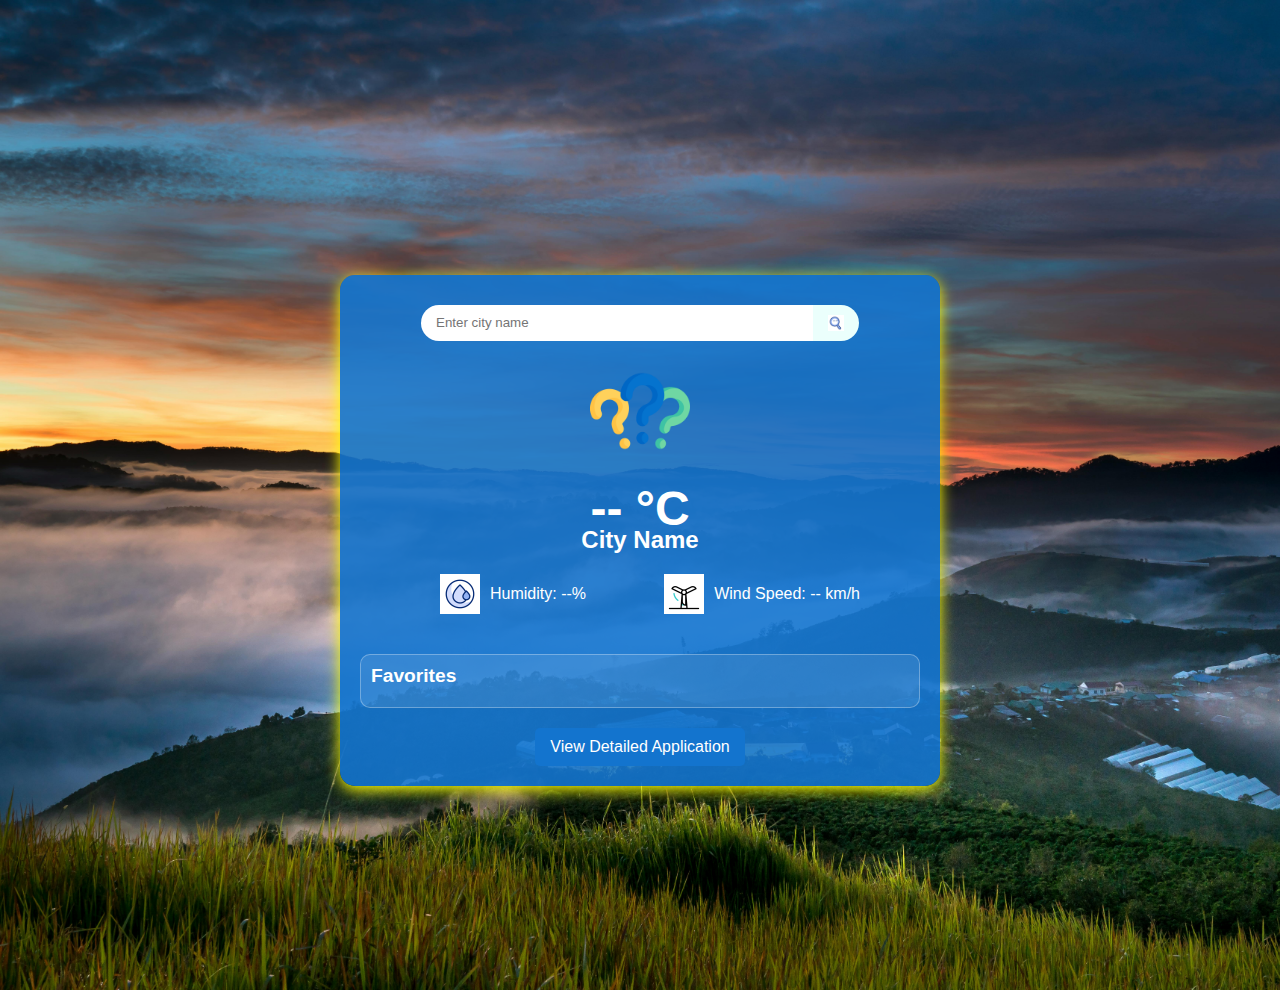
<file: index.html>
<!DOCTYPE html>
<html lang="en">
<head>
    <meta charset="UTF-8">
    <meta name="viewport" content="width=device-width, initial-scale=1.0">
    <title>Weather App</title>
    <link rel="stylesheet" href="style.css">
</head>
<body>
    <div class="card">
        <!-- Search Container -->
        <div class="search">
            <input type="text" id="cityInput" placeholder="Enter city name" spellcheck="false">
            <button id="searchButton">
                <img src="images/search.gif" alt="Search">
            </button>
        </div>
        
        <!-- Weather Information Container -->
        <div class="weather">
            <img src="images/question-mark.png" alt="Weather icon" class="weather-icon" id="weatherIcon">
            <h1 class="temp" id="temperature">-- °C</h1>
            <h2 class="city" id="cityName">City Name</h2>
            <p id="dateTime"></p>
            <div class="details">
                <div class="col">
                    <img src="images/humidity.gif" alt="Humidity" width="20px" height="40px">
                    <div>
                        <p class="humidity" id="humidity">Humidity: --%</p>
                    </div>
                </div>
                <div class="col">
                    <img src="images/wind-turbine.gif" alt="Wind Speed" width="10px" height="40px">
                    <div>
                        <p class="wind" id="windSpeed">Wind Speed: -- km/h</p>
                    </div>
                </div>
            </div>
        </div>

        <!-- Forecast Container -->
        <div class="forecast-item-container" id="forecastContainer">
            
        </div>
        
        <!-- Favorites Container -->
        <div id="favoritesContainer">
            <h3>Favorites</h3>
            <ul id="favoritesList"></ul>
        </div>
        
        <!-- Link to Detailed Application :) -->
        <a href="details.html" class="details-link">View Detailed Application</a>
    </div>

    <script src="index.js"></script>
</body>
</html>
</file>
<file: style.css>
* {
    margin: 0;
    padding: 0;
    box-sizing: border-box;
    font-family: 'Poppins', sans-serif;
}

body {
    background: #222 url('images/weather.jpg') center/cover no-repeat;
    display: flex;
    justify-content: center;
    align-items: center;
    height: 110vh;
    color: #fff;
    font-family: Arial, Helvetica, sans-serif;
}

/* Card Container */
.card {
    width: 80%;
    max-width: 600px;
    background: rgba(19, 116, 206, 0.9);
    border-radius: 15px;
    padding: 20px;
    box-shadow: 0 4px 15px yellow;
    text-align: center;
    margin-top: 70px;
    
    
}

.card:hover {
    box-shadow: 0 6px 20px rgb(29, 185, 21);
}

/* Search Bar */
.search {
    display: flex;
    justify-content: center;
    margin-top: 10px;
    
}

.search input {
    padding: 10px 15px;
    border-radius: 30px 0 0 30px;
    border: none;
    outline: none;
    width: 70%;
    transition: 0.3s;
}

.search button {
    background: #ebfffc;
    border: none;
    cursor: pointer;
    padding: 10px 15px;
    border-radius: 0 30px 30px 0;
    display: flex;
    align-items: center;
    justify-content: center;
}

.search button img {
    width: 16px;
}

/* Weather Information */
.weather {
    margin: 20px 50px;
}

.weather-icon {
    width: 100px;
    margin: 20px auto;
    display: block;
}

.weather h1 {
    font-size: 3rem;
}

.weather h2 {
    font-size: 1.5rem;
    margin-top: -10px;
}

/* Details Section */
.details {
    display: flex;
    justify-content: space-between;
    margin-top: 20px;
    padding: 0 10px;
}

.details .col {
    display: flex;
    align-items: center;
    padding-left: 20px;
}

.details .col img {
    width: 40px;
    margin-right: 10px;
}

.details .col p {
    margin: 0;
}

.humidity, .wind {
    font-size: 1rem;
}

/* Forecast Container */
.forecast-item-container {
    display: grid;
    grid-template-columns: repeat(auto-fit, minmax(100px, 1fr));
    gap: 10px;
    margin-top: 15px;
}

.forecast-item {
    background: rgba(255, 255, 255, 0.1);
    padding: 10px;
    text-align: center;
    border-radius: 10px;
    border: 1px solid yellow;
    box-shadow: 0 4px 15px rgb(215, 212, 15);
    transition: background 0.3s;
}

.forecast-item:hover {
    background: rgba(34, 189, 42, 0.2);
}

.forecast-item h5 {
    margin: 5px 0;
    font-size: 0.9rem;
}

.forecast-item img {
    width: 40px;
    height: 40px;
}

/* Favorites Section */
#favoritesContainer {
    margin-top: 20px;
    padding: 10px;
    background: rgba(255, 255, 255, 0.1);
    border-radius: 10px;
    border: 1px solid rgba(255, 255, 255, 0.3);
}

#favoritesList {
    list-style: none;
    padding: 0;
}

#favoritesList li {
    padding: 5px;
    cursor: pointer;
    transition: background 0.3s;
}

#favoritesList li:hover {
    background: rgba(255, 255, 255, 0.2);
    border-radius: 5px;
}

/* Links */
.details-link, .back-link {
    display: inline-block;
    padding: 10px 15px;
    margin-top: 20px;
    background: #1374ce;
    color: #fff;
    border-radius: 5px;
    text-decoration: none;
    transition: background 0.3s;
}

.details-link:hover, .back-link:hover {
    background: #5b538a;
}

/* Responsive Design */
@media (max-width: 768px) {
    .card {
        padding: 20px;
        width: 95%;
    }

    
   

    .weather h1 {
        font-size: 2.5rem;
    }

    .weather h2 {
        font-size: 1.5rem;
    }
}
.description {
    max-width: 600px; 
    margin: 20px auto; 
    padding: 20px;
    background: rgba(12, 12, 217, 0.814); 
    border-radius: 10px; 
    box-shadow: 0 4px 15px rgba(0, 0, 0, 0.3); 
    color: #fff; 
    font-size: 1.1rem; 
    line-height: 1.6; 
    
}

.description p {
    margin: 0; 
}
/* Description Section in details.html */
.description {
    margin-bottom: 20px;
    background: rgba(0, 0, 0, 0.5);
    padding: 15px;
    border-radius: 5px;
    text-align: center;
}
.card-details{
    background: rgba(19, 116, 206, 0.9);
    border-radius: 15px;
    padding: 20px;
    box-shadow: 0 4px 15px yellow;
    text-align: center;
    margin-right: 30px;
}
/* Favorites Section */
#favoritesContainer {
    margin-top: 20px;
    text-align: left;
}

#favoritesContainer h3 {
    font-size: 1.2rem;
    margin-bottom: 10px;
}

#favoritesList {
    list-style: none;
    padding: 0;
}

#favoritesList li {
    padding: 5px;
    background: rgba(255, 255, 255, 0.1);
    border-radius: 5px;
    margin-bottom: 5px;
    cursor: pointer;
    transition: background 0.3s ease;
}

#favoritesList li:hover {
    background: rgba(255, 255, 255, 0.2);
}
</file>
